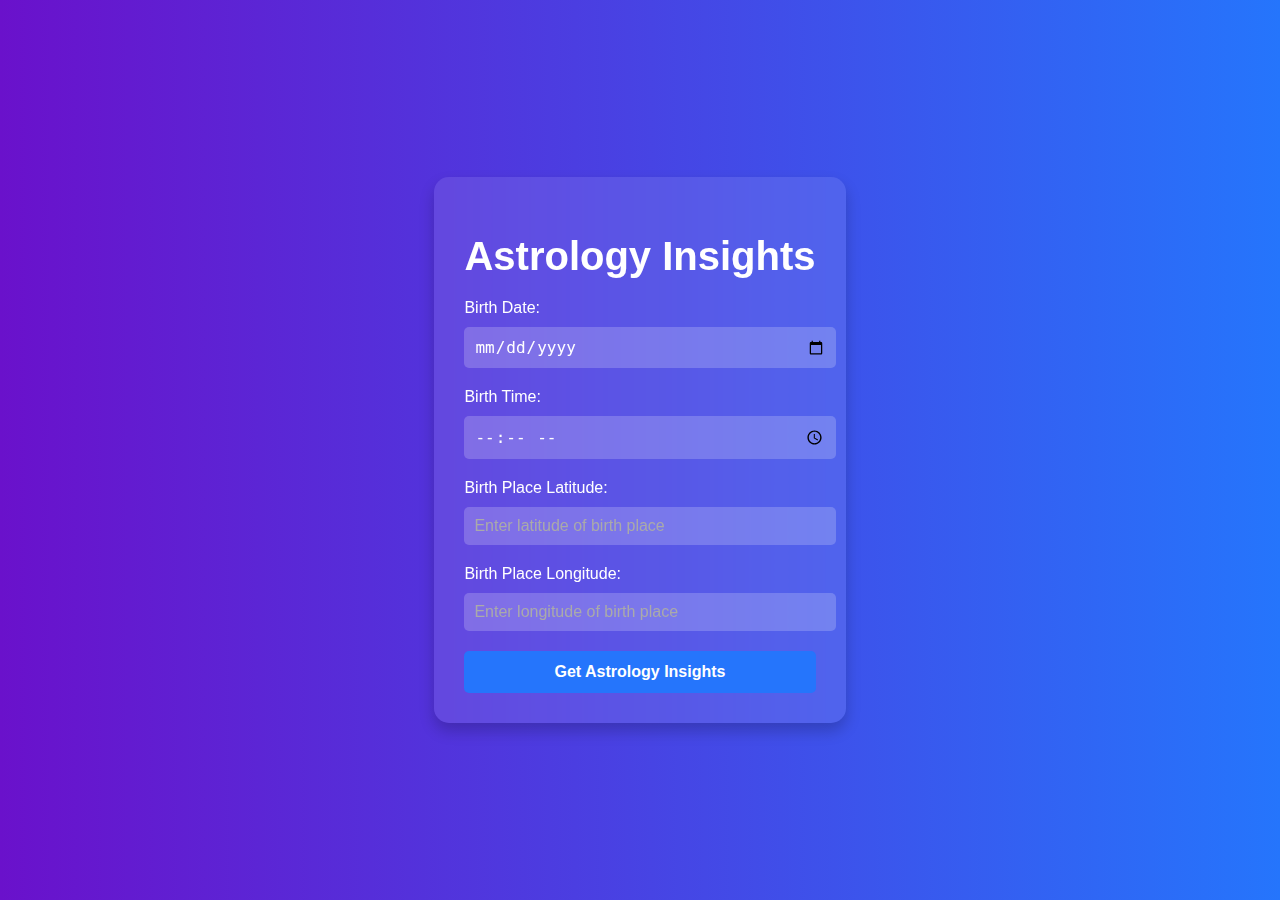
<file: templates/index.html>
<!DOCTYPE html>
<html lang="en">
  <head>
    <meta charset="UTF-8" />
    <meta name="viewport" content="width=device-width, initial-scale=1.0" />
    <title>Astrology App</title>
    <link rel="stylesheet" href="/static/styles.css" />
  </head>
  <body>
    <div class="container">
      <h1>Astrology Insights</h1>
      <form method="POST" class="astrology-form">
        <div class="form-group">
          <label for="birth_date">Birth Date:</label>
          <input type="date" id="birth_date" name="birth_date" required />
        </div>
        <div class="form-group">
          <label for="birth_time">Birth Time:</label>
          <input type="time" id="birth_time" name="birth_time" required />
        </div>
        <div class="form-group">
          <label for="birth_place_lat">Birth Place Latitude:</label>
          <input
            type="text"
            id="birth_place_lat"
            name="birth_place_lat"
            placeholder="Enter latitude of birth place"
            required
          />
        </div>
        <div class="form-group">
          <label for="birth_place_lon">Birth Place Longitude:</label>
          <input
            type="text"
            id="birth_place_lon"
            name="birth_place_lon"
            placeholder="Enter longitude of birth place"
            required
          />
        </div>
        <button type="submit" class="btn">Get Astrology Insights</button>
      </form>
    </div>
  </body>
</html>
</file>
<file: static/styles.css>
/* General Styles */
body {
    font-family: 'Roboto', sans-serif;
    background: linear-gradient(to right, #6a11cb, #2575fc);
    color: #fff;
    margin: 0;
    padding: 0;
    display: flex;
    justify-content: center;
    align-items: center;
    min-height: 100vh;
  }
  
  /* Shared Container Styles */
  .container {
    background: rgba(255, 255, 255, 0.1);
    backdrop-filter: blur(10px);
    border-radius: 15px;
    padding: 30px;
    max-width: 800px;
    box-shadow: 0 8px 15px rgba(0, 0, 0, 0.2);
    text-align: center;
    color: #fff;
  }
  
  /* Heading */
  h1 {
    font-size: 2.5rem;
    margin-bottom: 20px;
    font-weight: 700;
  }
  
  /* Section Headings */
  h2 {
    color: #f1f1f1;
    margin-bottom: 10px;
    font-size: 1.5rem;
    border-bottom: 2px solid #ddd;
    padding-bottom: 5px;
  }
  
  /* Form Styles */
  .astrology-form {
    display: flex;
    flex-direction: column;
  }
  
  .form-group {
    margin-bottom: 20px;
    text-align: left;
  }
  
  label {
    font-size: 1rem;
    font-weight: 500;
    margin-bottom: 5px;
    display: block;
  }
  
  input {
    width: 100%;
    padding: 10px;
    font-size: 1rem;
    border: none;
    border-radius: 5px;
    outline: none;
    margin-top: 5px;
  }
  
  input::placeholder {
    color: #aaa;
  }
  
  input[type="date"],
  input[type="time"] {
    background-color: rgba(255, 255, 255, 0.2);
    color: #fff;
  }
  
  input[type="text"] {
    background-color: rgba(255, 255, 255, 0.2);
    color: #fff;
  }
  
  /* Button Styles */
  .btn {
    padding: 12px 20px;
    font-size: 1rem;
    font-weight: 600;
    color: #fff;
    background: #2575fc;
    border: none;
    border-radius: 5px;
    cursor: pointer;
    transition: background 0.3s ease, transform 0.3s ease;
  }
  
  .btn:hover {
    background: #6a11cb;
    transform: scale(1.05);
  }
  
  /* Table Styles (Results Page) */
  table {
    width: 100%;
    border-collapse: collapse;
    margin-bottom: 20px;
  }
  
  thead th {
    background-color: #2c3e50;
    color: #fff;
    padding: 10px;
    text-align: left;
  }
  
  tbody td {
    padding: 10px;
    border: 1px solid #ddd;
  }
  
  tbody tr:nth-child(even) {
    background-color: rgba(255, 255, 255, 0.1);
  }
  
  tbody tr:hover {
    background-color: rgba(255, 255, 255, 0.2);
  }
  
  /* List Styles (Results Page) */
  ul {
    padding: 0;
    list-style: none;
  }
  
  ul li {
    padding: 5px 0;
    line-height: 1.6;
  }
  
  ul li b {
    color: #2c3e50;
  }
  
  /* Button Container for Results Page */
  .button-container {
    text-align: center;
  }
  
  a.button {
    display: inline-block;
    background-color: #2575fc;
    color: #fff;
    text-decoration: none;
    padding: 10px 20px;
    border-radius: 5px;
    font-weight: 600;
    transition: background-color 0.3s ease, transform 0.3s ease;
  }
  
  a.button:hover {
    background-color: #6a11cb;
    transform: scale(1.05);
  }
</file>
